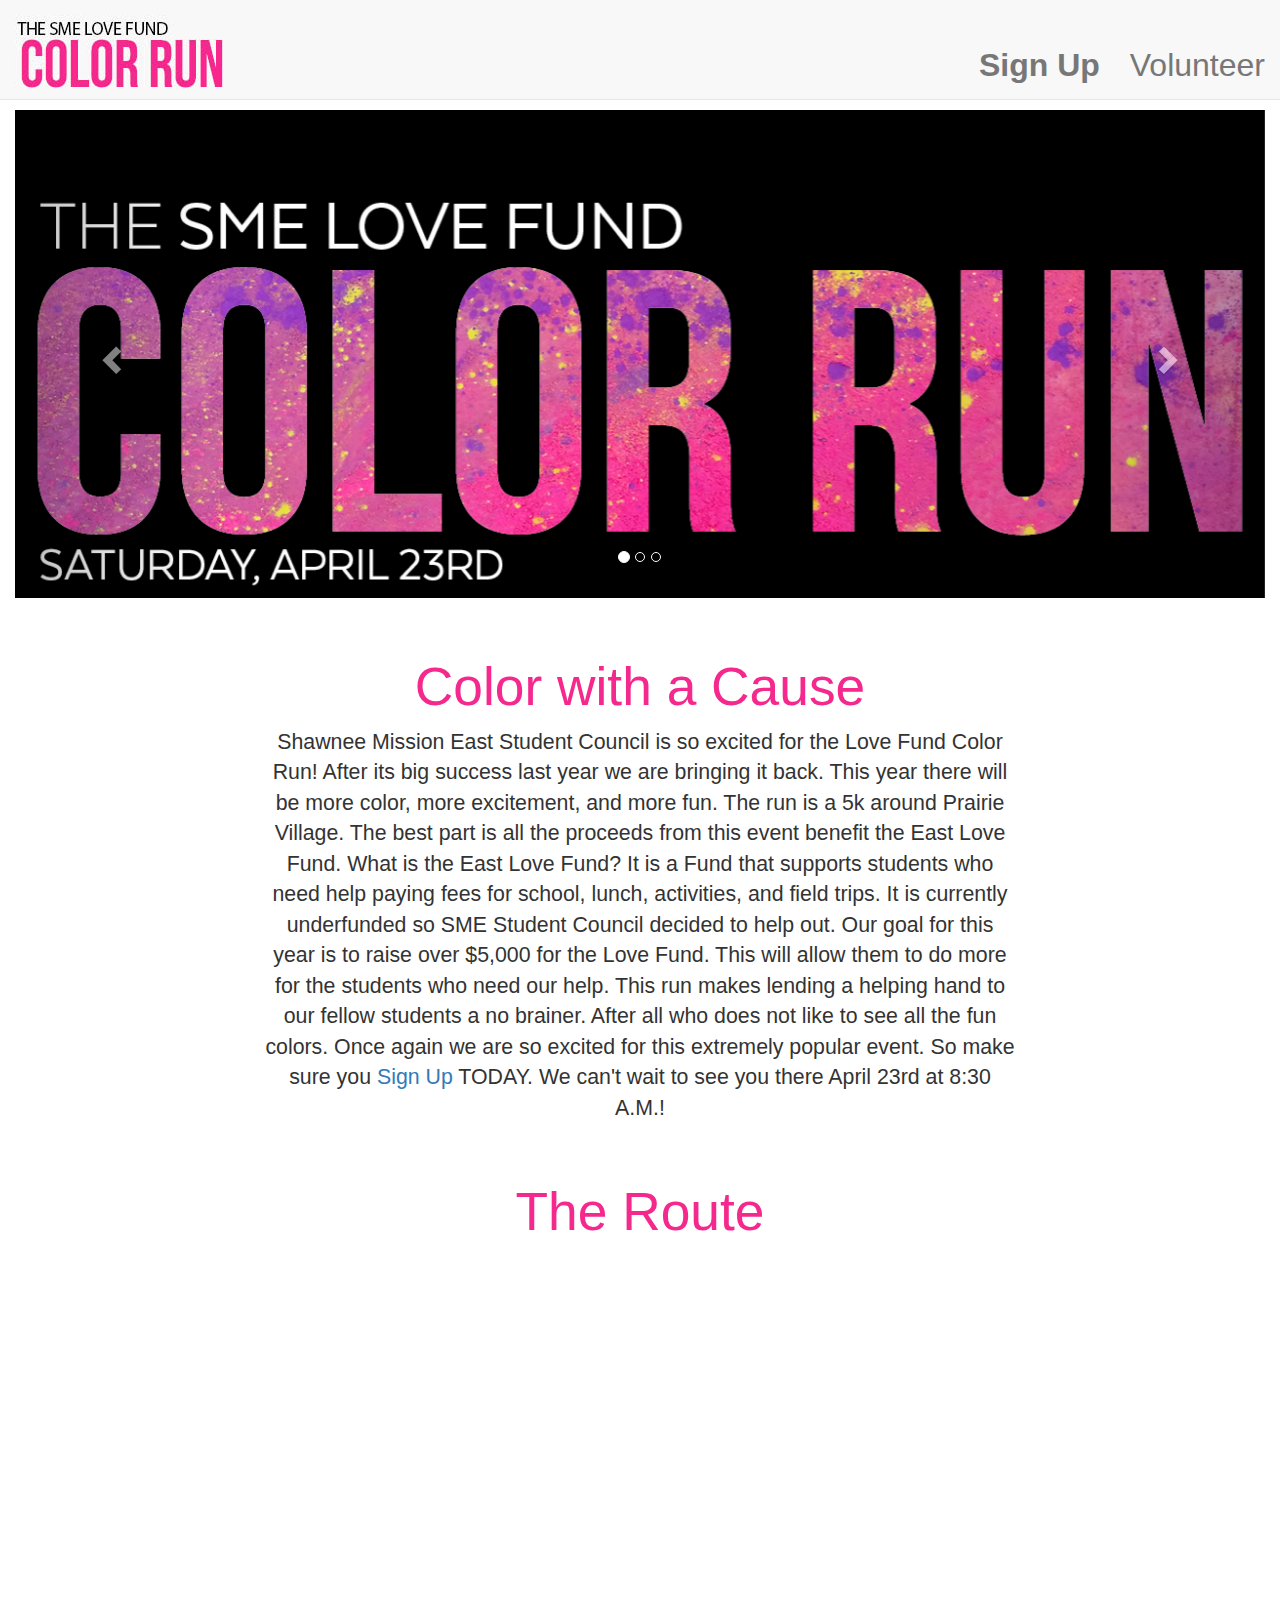
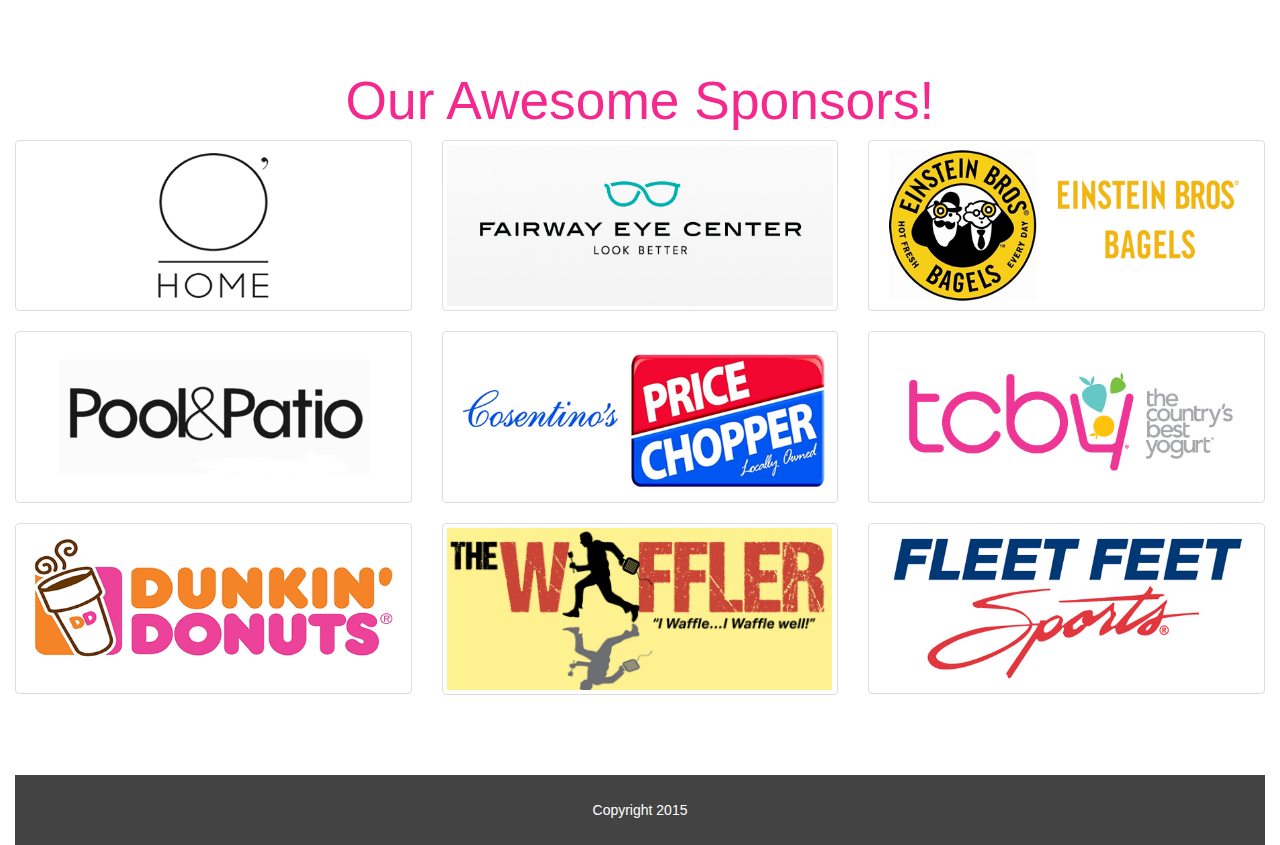
<file: index.html>
<!DOCTYPE html>
<html lang="en">
  <head>
    <meta charset="utf-8">
	<meta http-equiv="X-UA-Compatible" content="IE=edge">
	<meta name="viewport" content="width=device-width, initial-scale=1">
    <title>Love Fund Color Run</title>
    <!-- Bootstrap -->
	<link href="https://maxcdn.bootstrapcdn.com/bootstrap/3.3.6/css/bootstrap.min.css" rel="stylesheet">
	<link href="css/styles.css" rel="stylesheet" type="text/css">
    <style type="text/css">
	.smooth.caption {
	-webkit-transition: all 250ms ease-in-out 0s;
	-o-transition: all 250ms ease-in-out 0s;
	transition: all 250ms ease-in-out 0s;
}
.smooth.caption:hover {
	color: #000000;
	-webkit-transform: scale(1.1);
	-o-transform: scale(1.1);
	transform: scale(1.1);
}
    </style>
   <!--<script type="application/ld+json">
{
  "@context": "http://schema.org",
  "@type": "SocialEvent",
  "name": "SME Love Fund Color Run",
  "startDate" : "2016-04-23T-08:30",
  "url" : "http://smelovefundcolorrun.tk",
  "location" : {
    "@type" : "Place",
    "name" : "Praire Village Swimming Pool",
    "address" : "7711 Delmar St, Prairie Village, KS 66208"
  }
}
</script>-->
	<!-- HTML5 shim and Respond.js for IE8 support of HTML5 elements and media queries -->
	<!-- WARNING: Respond.js doesn't work if you view the page via file:// -->
	<!--[if lt IE 9]>
		  <script src="https://oss.maxcdn.com/html5shiv/3.7.2/html5shiv.min.js"></script>
		  <script src="https://oss.maxcdn.com/respond/1.4.2/respond.min.js"></script>
		<![endif]-->
  </head>
  <body style="padding-top: 110px">
  <nav class="navbar navbar-default navbar-fixed-top">
    <div class="container-fluid">
      <!-- Brand and toggle get grouped for better mobile display -->
      <div class="navbar-header">
        <button type="button" class="navbar-toggle collapsed" data-toggle="collapse" data-target="#topFixedNavbar1"><span class="sr-only">Toggle navigation</span><span class="icon-bar"></span><span class="icon-bar"></span><span class="icon-bar"></span></button>
        <a class="navbar-brand" href="#"><img src="images/color run logo.jpg" width="210" height="75" alt=""/></a></div>
      <!-- Collect the nav links, forms, and other content for toggling -->
      <div class="collapse navbar-collapse" id="topFixedNavbar1">
<ul class="nav navbar-nav navbar-right">
        <li>
        		<a href="signup.html" class="rightcorner"><strong>Sign Up</strong></a>
        </li>
         <li><a href="https://docs.google.com/forms/d/1jb4HNsizrNWmLCaXnw6z87N_S77T5Btew9aOMRM0P54/viewform" target="_blank" class="rightcorner">Volunteer</a></li>
        </ul>
      </div>
      <!-- /.navbar-collapse -->
    </div>
    <!-- /.container-fluid -->
  </nav>
<div class="container-fluid">
  <div id="carousel1" class="carousel slide" data-ride="carousel">
    <ol class="carousel-indicators">
	      <li data-target="#carousel1" data-slide-to="0" class="active"></li>
	      <li data-target="#carousel1" data-slide-to="1"></li>
	      <li data-target="#carousel1" data-slide-to="2"></li>
    </ol>
	    <div class="carousel-inner" role="listbox">
	      <div class="item active"><img src="images/Carosel Image 1.jpg" alt="First slide image" class="center-block">
          </div>
<div class="item"><img src="images/Carosel Image 2.jpg" alt="Second slide image" class="center-block image-fill">
        </div>
	      <div class="item"><img src="images/Carosel Image 3.jpg" alt="Third slide image" class="center-block">
          </div>
        </div>
	    <a class="left carousel-control" href="#carousel1" role="button" data-slide="prev"><span class="glyphicon glyphicon-chevron-left" aria-hidden="true"></span><span class="sr-only">Previous</span></a><a class="right carousel-control" href="#carousel1" role="button" data-slide="next"><span class="glyphicon glyphicon-chevron-right" aria-hidden="true"></span><span class="sr-only">Next</span></a></div>
	  <article id="main">
	    <h1 class="header">Color with a Cause</h1>
	    <p class="bodytext">Shawnee Mission East Student Council is so excited for the Love Fund Color Run! After its big success last year we are bringing it back. This year there will be more color, more excitement, and more fun. The run is a 5k around Prairie Village. The best part is all the proceeds from this event benefit the East Love Fund. What is the East Love Fund? It is a Fund that supports students who need help paying fees for school, lunch, activities, and field trips. It is currently underfunded so SME Student Council decided to help out. Our goal for this year is to raise over $5,000 for the Love Fund. This will allow them to do more for the students who need our help. This run makes lending a helping hand to our fellow students a no brainer. After all who does not like to see all the fun colors. Once again we are so excited for this extremely popular event. So make sure you <a href="signup.html" target="_blank">Sign Up</a> TODAY. We can't wait to see you there April 23rd at 8:30 A.M.!</p>
	  </article>
      <div class= "route" align="center">
      <h1 class="header">The Route</h1>
      <iframe src="https://www.google.com/maps/embed?pb=!1m58!1m12!1m3!1d6202.593987142192!2d-94.64137139790141!3d38.98571765875038!2m3!1f0!2f0!3f0!3m2!1i1024!2i768!4f13.1!4m43!3e2!4m5!1s0x87c0eea54e748233%3A0xa7bc82ecd4b72b58!2s7716+Delmar+St%2C+Prairie+Village%2C+KS+66208!3m2!1d38.9900072!2d-94.6350489!4m3!3m2!1d38.9859424!2d-94.63501819999999!4m3!3m2!1d38.9805722!2d-94.6363054!4m3!3m2!1d38.9859132!2d-94.63830809999999!4m3!3m2!1d38.980689999999996!2d-94.63892779999999!4m3!3m2!1d38.982808899999995!2d-94.6433351!4m3!3m2!1d38.985901999999996!2d-94.64199959999999!4m3!3m2!1d38.991353!2d-94.64001189999999!4m3!3m2!1d38.990800199999995!2d-94.6373488!4m3!3m2!1d38.9903177!2d-94.635047!5e0!3m2!1sen!2sus!4v1455291781204" width="70%" height="400px" frameborder="0" style="border:0" align="center" allowfullscreen></iframe>
      </div>
	  <div class= "Sponsers">
	    <h1 class="header">Our Awesome Sponsors!</h1>
        <div class="row">
        	<div class="col-md-4">
            <div class="thumbnail smooth caption">
            <a href="http://ohomeinteriors.com/" target="_blank"><img src="images/OHomes.fw.png" width="576" height="240" alt=""/></a>
            </div>
          </div>
          	<div class="col-md-4 smooth caption">
            <div class="thumbnail">
            <a href="https://fairwayeyecenter.com/" target="_blank"><img src="images/fairway_logo.jpg" width="576" height="230" alt=""/></a>
            </div>
          </div>
          <div class="col-md-4">
            <div class="thumbnail smooth caption">
            <a href="http://www.einsteinbros.com/" target="_blank"><img src="images/Einsteins Logo.fw.png" width="576" height="240" alt=""/></a>
            </div>
          </div>
          <div class="col-md-4">
            <div class="thumbnail smooth caption">
            <a href="http://poolandpatiokc.com/contact/" target="_blank"><img src="images/Pool and Patio.fw.png" width="576" height="240" alt=""/></a>
            </div>
          </div>
          <div class="col-md-4">
            <div class="thumbnail smooth caption">
            <a href="https://www.mypricechopper.com/" target="_blank"><img src="images/Price Chopper.fw.png" width="576" height="240" alt=""/></a>
            </div>
          </div>
          <div class="col-md-4">
            <div class="thumbnail smooth caption">
            <a href="http://www.tcby.com/" target="_blank"><img src="images/TBCY.fw.png" width="576" height="240" alt=""/></a>
            </div>
          </div>
          <div class="col-md-4">
            <div class="thumbnail smooth caption">
            <a href="https://www.dunkindonuts.com/" target="_blank"><img src="images/Donkin Donuts.fw.png" width="576" height="240" alt=""/></a>
            </div>
          </div>
           <div class="col-md-4">
            <div class="thumbnail smooth caption">
            <a href="http://the-waffler.com/" target="_blank"><img src="images/Waffle.png" width="576" height="240" alt=""/></a>
            </div>
          </div>
          <div class="col-md-4">
            <div class="thumbnail smooth caption">
            <a href="https://www.fleetfeetsports.com/" target="_blank"><img src="images/fleet feet sports final.fw.png" width="576" height="240" alt=""/></a>
            </div>
          </div>
          </div>
<!-- jQuery (necessary for Bootstrap's JavaScript plugins) --> 
  <footer id="footer">Copyright 2015</footer>
	<script src="https://ajax.googleapis.com/ajax/libs/jquery/1.12.0/jquery.min.js"></script>
	<!-- Include all compiled plugins (below), or include individual files as needed --> 
  <script src="https://maxcdn.bootstrapcdn.com/bootstrap/3.3.6/js/bootstrap.min.js" type="text/javascript"></script>
 </div>
 </div>
  </body>
</html>
</file>
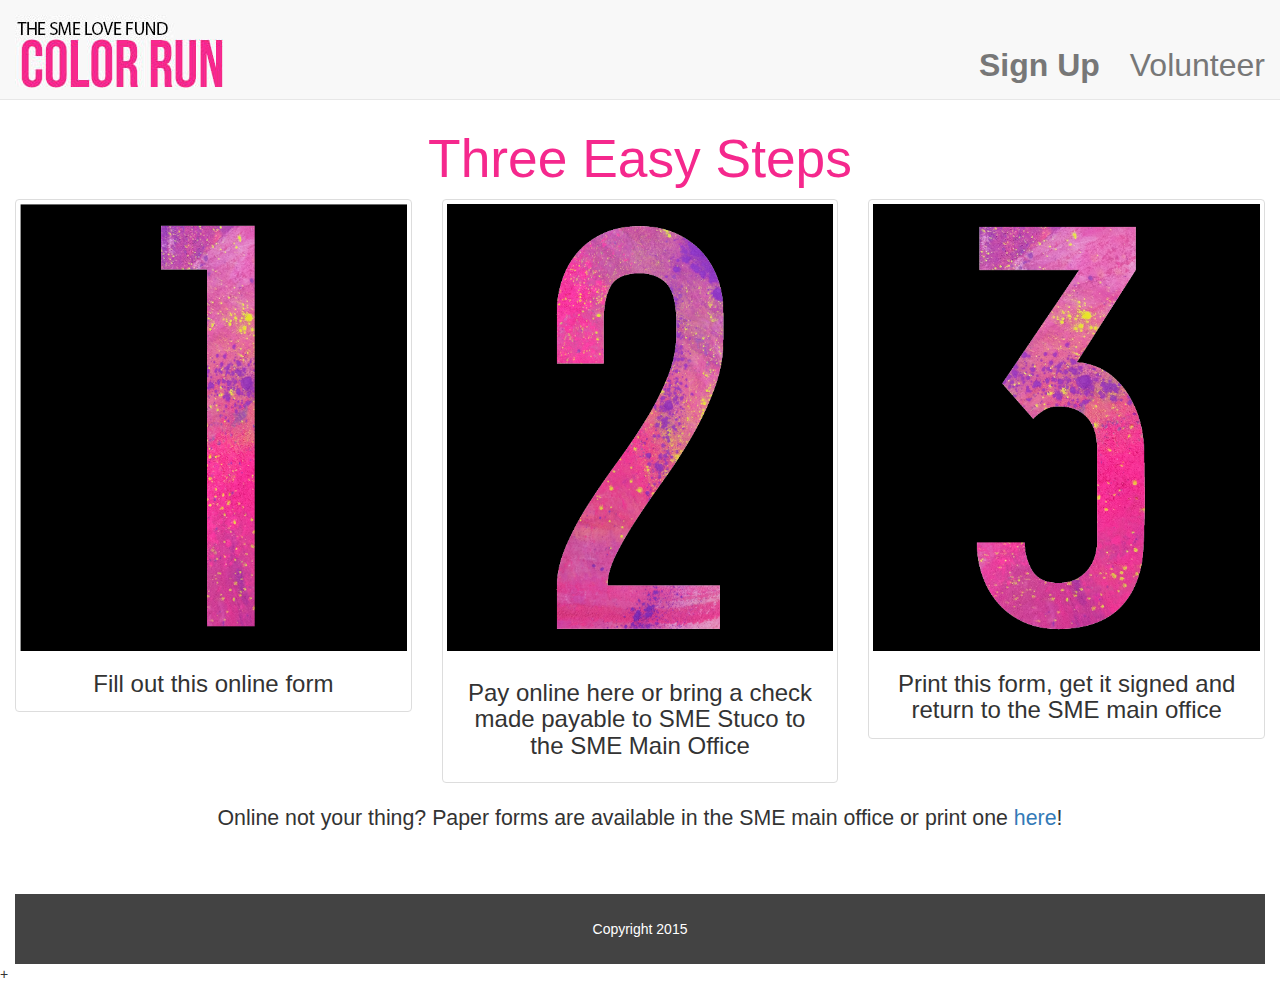
<file: signup.html>
<!DOCTYPE html>
<html lang="en">
  <head>
    <meta charset="utf-8">
	<meta http-equiv="X-UA-Compatible" content="IE=edge">
	<meta name="viewport" content="width=device-width, initial-scale=1">
    <title>Love Fund Color Run</title>
    <!-- Bootstrap -->
	<link href="https://maxcdn.bootstrapcdn.com/bootstrap/3.3.6/css/bootstrap.min.css" rel="stylesheet">
	<link href="css/styles.css" rel="stylesheet" type="text/css">
    <style type="text/css">
	.smooth.caption {
	-webkit-transition: all 250ms ease-in-out 0s;
	-o-transition: all 250ms ease-in-out 0s;
	transition: all 250ms ease-in-out 0s;
}
.smooth.caption:hover {
	color: #000000;
	-webkit-transform: scale(1.04);
	-o-transform: scale(1.04);
	transform: scale(1.04);
}
    </style>
	<!-- HTML5 shim and Respond.js for IE8 support of HTML5 elements and media queries -->
	<!-- WARNING: Respond.js doesn't work if you view the page via file:// -->
	<!--[if lt IE 9]>
		  <script src="https://oss.maxcdn.com/html5shiv/3.7.2/html5shiv.min.js"></script>
		  <script src="https://oss.maxcdn.com/respond/1.4.2/respond.min.js"></script>
		<![endif]-->
  </head>
  <body style="padding-top: 110px">
  <nav class="navbar navbar-default navbar-fixed-top">
    <div class="container-fluid">
      <!-- Brand and toggle get grouped for better mobile display -->
      <div class="navbar-header">
        <button type="button" class="navbar-toggle collapsed" data-toggle="collapse" data-target="#topFixedNavbar1"><span class="sr-only">Toggle navigation</span><span class="icon-bar"></span><span class="icon-bar"></span><span class="icon-bar"></span></button>
        <a class="navbar-brand" href="index.html"><img src="images/color run logo.jpg" width="210" height="75" alt=""/></a></div>
      <!-- Collect the nav links, forms, and other content for toggling -->
      <div class="collapse navbar-collapse" id="topFixedNavbar1">
<ul class="nav navbar-nav navbar-right">
        <li>
        		<a href="#" class="rightcorner"><strong>Sign Up</strong></a>
        </li>
         <li><a href="https://docs.google.com/forms/d/1jb4HNsizrNWmLCaXnw6z87N_S77T5Btew9aOMRM0P54/viewform" target="_blank" class="rightcorner">Volunteer</a></li>
        </ul>
      </div>
      <!-- /.navbar-collapse -->
    </div>
    <!-- /.container-fluid -->
  </nav>
<div class="container-fluid">
      <div align="center">
      	  <div class= "Sponsers">
	    <h1 class="header">Three Easy Steps</h1>
        <div class="steps">
        <div class="row">
          	<div class="col-md-4 smooth caption">
            <div class="thumbnail">
            <a href="https://docs.google.com/forms/d/1ctcMxlMXEBNxn9hTEukVmcHxXavvokloELmMSWiRIq4/viewform" target="_blank"><img src="images/1.png" width="612" height="708" alt=""/></a>
            <h3>Fill out this online form</h3>
            </div>
          </div>
<div class="col-md-4">
        <div class="thumbnail smooth caption">
            <a href="https://feepayment.smsd.org/fundraiser/FundItems.asp?FID=98" target="_blank"><img src="images/2.png" width="612" height="708" alt=""/></a>
             <div class="caption">
            	<h3>Pay online here or bring a check made payable to SME Stuco to the SME Main Office</h3>
                </div>
            </div>
          </div>
          <div class="col-md-4">
            <div class="thumbnail smooth caption">
            <a href="https://drive.google.com/file/d/0B6YZNEwSQqJ7d0JhbTl1SVkwYzdHZzZ3V3dFQXpyX2R2cjFr/view?usp=sharing" target="_blank"><img src="images/3.png" width="612" height="708" alt=""/></a>
            <h3>Print this form, get it signed and return to the SME main office</h3>
            </div>
          </div>
          </div>
          </div>
            <p class="bodytext" align="center">Online not your thing? Paper forms are available in the SME main office or print one <a href="https://drive.google.com/file/d/0B6YZNEwSQqJ7c1h3dnF5WE54c1lpSGpjbU9EdFQwbmhzTWpn/view?usp=sharing" target="blank">here</a>!</p>
          </div>
<!-- jQuery (necessary for Bootstrap's JavaScript plugins) --> 
  <footer class="fixed" id="footer">Copyright 2015</footer>
	<script src="https://ajax.googleapis.com/ajax/libs/jquery/1.12.0/jquery.min.js"></script>
	<!-- Include all compiled plugins (below), or include individual files as needed --> 
  <script src="https://maxcdn.bootstrapcdn.com/bootstrap/3.3.6/js/bootstrap.min.js" type="text/javascript"></script>
 </div>
 </div> +
</body>
</html>
</file>
<file: css/styles.css>
@charset "utf-8";
h1, h3, p {
	text-align: center;
}
footer {
	text-align: center;
	margin-top: 60px;
	padding-top: 25px;
	padding-bottom: 25px;
	-webkit-box-shadow: 0px 0px;
	box-shadow: 0px 0px;
}

#main {
	max-width: 750px;
	width: 75%;
	margin-left: auto;
	margin-right: auto;
	margin-top: 60px;
	margin-bottom: 60px;
}
body { 
	padding-top: 80px;
}

.signup {
	font-weight: italics;
}

#footer {
    background-color: #434343;
    color: white;
    text-align:center; 
}

.rightcorner {
	font-size: 24pt;
}

.bodytext {
	font-size: 16pt;
}

.header {
	font-size: 40pt;
	color: #F5288D;
}

.Sponsors {
	align-content: center;
	}
	
.navbar-fixed-top {
min-height: 100px;
}

.navbar-right {
	margin-top: 40px
}
</file>
